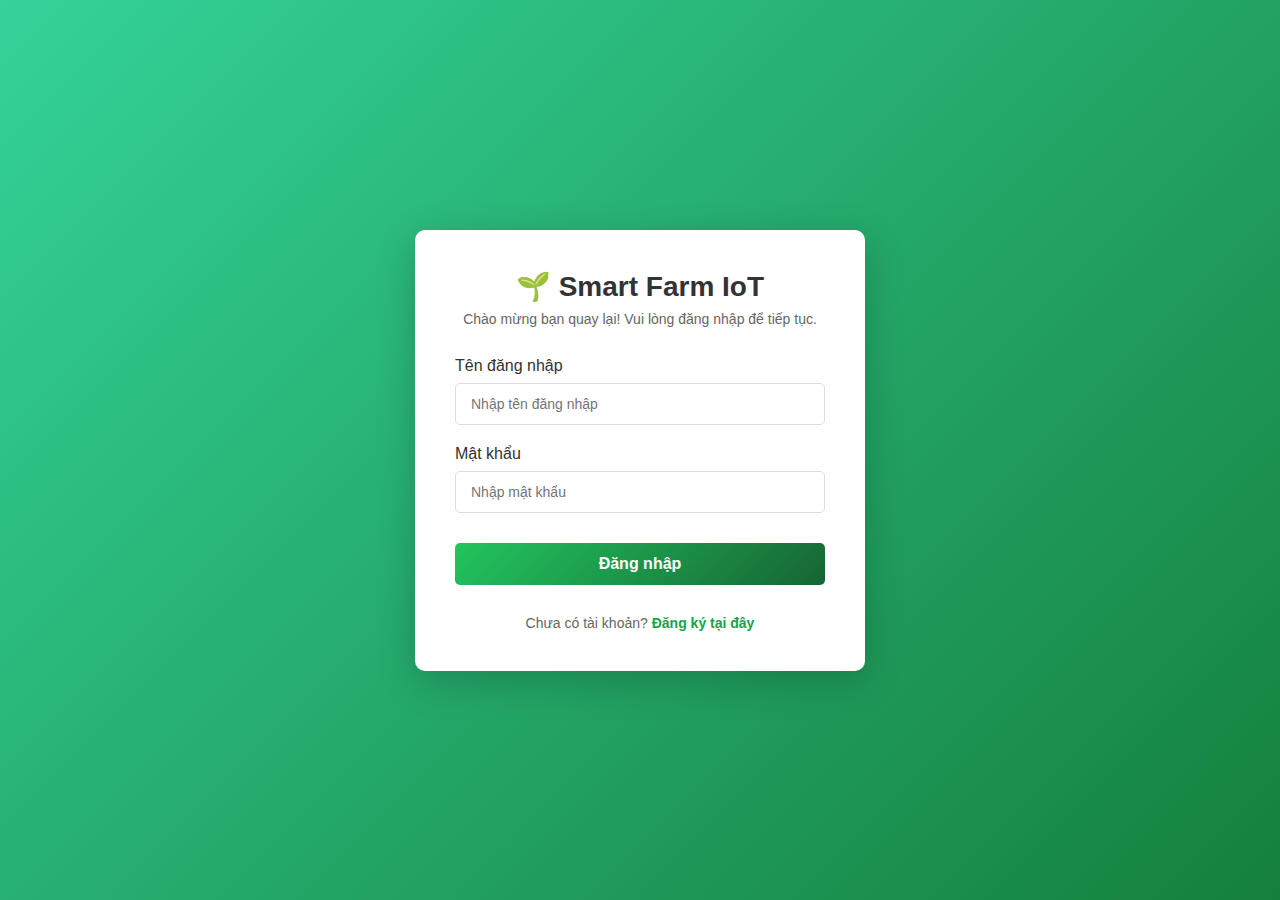
<file: wwwroot/index.html>
<!DOCTYPE html>
<html lang="en">
<head>
    <meta charset="UTF-8">
    <meta name="viewport" content="width=device-width, initial-scale=1.0">
    <title>Smart Farm IoT Dashboard</title>
    <link rel="stylesheet" href="css/dashboard.css">
</head>
<body>
    <header>
        <h1>Smart Farm IoT Monitoring System</h1>
        <div class="header-controls">
            <button id="devicesBtn" class="btn-primary" onclick="goToDevices()">🔧 Device Management</button>
            <button id="automationBtn" class="btn-primary" onclick="goToAutomation()">⚙️ Automation</button>
            <button id="chartsBtn" class="btn-primary" onclick="goToCharts()">📊 Analytics</button>
            <button id="healthBtn" class="btn-primary" onclick="goToHealth()">🩺 System Health</button>
            <button id="refreshBtn" class="btn-primary">Refresh Data</button>
            <span id="lastUpdate">Last updated: Never</span>
        </div>
    </header>

    <main>
        <div class="dashboard-grid">
            <!-- Key Performance Indicators -->
            <section class="card kpi-section">
                <h2>Key Performance Indicators</h2>
                <div class="kpi-grid">
                    <div class="kpi-card">
                        <div class="kpi-header">
                            <span class="kpi-label">System Health</span>
                            <span class="kpi-value" id="systemHealth">--</span>
                        </div>
                        <div class="kpi-bar">
                            <div class="kpi-progress" id="systemHealthBar"></div>
                        </div>
                        <span class="kpi-subtitle" id="systemHealthStatus">Calculating...</span>
                    </div>
                    <div class="kpi-card">
                        <div class="kpi-header">
                            <span class="kpi-label">Avg pH Level</span>
                            <span class="kpi-value" id="avgPh">--</span>
                        </div>
                        <div class="kpi-subtitle" id="phStatus">No data</div>
                    </div>
                    <div class="kpi-card">
                        <div class="kpi-header">
                            <span class="kpi-label">Avg TDS (ppm)</span>
                            <span class="kpi-value" id="avgTds">--</span>
                        </div>
                        <div class="kpi-subtitle" id="tdsStatus">No data</div>
                    </div>
                    <div class="kpi-card">
                        <div class="kpi-header">
                            <span class="kpi-label">Avg Temperature</span>
                            <span class="kpi-value" id="avgTemp">--°C</span>
                        </div>
                        <div class="kpi-subtitle" id="tempStatus">No data</div>
                    </div>
                </div>
            </section>

            <!-- System Overview -->
            <section class="card overview-card">
                <h2>System Overview</h2>
                <div class="stats-grid">
                    <div class="stat-item">
                        <span class="stat-value" id="totalDevices">0</span>
                        <span class="stat-label">Total Devices</span>
                    </div>
                    <div class="stat-item">
                        <span class="stat-value" id="activeDevices">0</span>
                        <span class="stat-label">Active Devices</span>
                    </div>
                    <div class="stat-item">
                        <span class="stat-value" id="activeAlerts">0</span>
                        <span class="stat-label">Active Alerts</span>
                    </div>
                </div>
            </section>

            <!-- Device Status -->
            <section class="card devices-card">
                <h2>Device Status & Health</h2>
                <div class="device-health-legend">
                    <span class="legend-item"><span class="legend-dot healthy"></span>Healthy</span>
                    <span class="legend-item"><span class="legend-dot warning"></span>Warning</span>
                    <span class="legend-item"><span class="legend-dot critical"></span>Critical</span>
                    <span class="legend-item"><span class="legend-dot offline"></span>Offline</span>
                </div>
                <div id="devicesContainer" class="devices-grid">
                    <!-- Devices will be loaded here -->
                </div>
            </section>

            <!-- Active Alerts -->
            <section class="card alerts-card">
                <h2>Active Alerts</h2>
                <div id="alertsContainer" class="alerts-list">
                    <!-- Alerts will be loaded here -->
                </div>
            </section>

            <!-- Manual Control -->
            <section class="card control-card">
                <h2>Manual Control</h2>
                <form id="controlForm" class="control-form">
                    <div class="form-group">
                        <label for="deviceSelect">Device:</label>
                        <select id="deviceSelect" required>
                            <option value="">Select Device</option>
                        </select>
                    </div>
                    <div class="form-group">
                        <label for="actuatorSelect">Actuator:</label>
                        <select id="actuatorSelect" required>
                            <option value="">Select Actuator</option>
                            <option value="0">Pump</option>
                            <option value="1">Fan</option>
                            <option value="2">Light</option>
                            <option value="3">Heater</option>
                        </select>
                    </div>
                    <div class="form-group">
                        <label for="actionSelect">Action:</label>
                        <select id="actionSelect" required>
                            <option value="">Select Action</option>
                            <option value="ON">Turn ON</option>
                            <option value="OFF">Turn OFF</option>
                        </select>
                    </div>
                    <div class="form-group">
                        <label for="reasonInput">Reason:</label>
                        <input type="text" id="reasonInput" placeholder="Optional reason">
                    </div>
                    <button type="submit" class="btn-primary">Send Command</button>
                </form>
            </section>
        </div>
    </main>

    <!-- Device Details Modal -->
    <div id="deviceModal" class="modal">
        <div class="modal-content">
            <span class="close">&times;</span>
            <h2 id="deviceModalTitle">Device Details</h2>
            <div id="deviceModalContent">
                <!-- Device details will be loaded here -->
            </div>
        </div>
    </div>

    <script src="js/dashboard.js"></script>
</body>
</html>
</file>
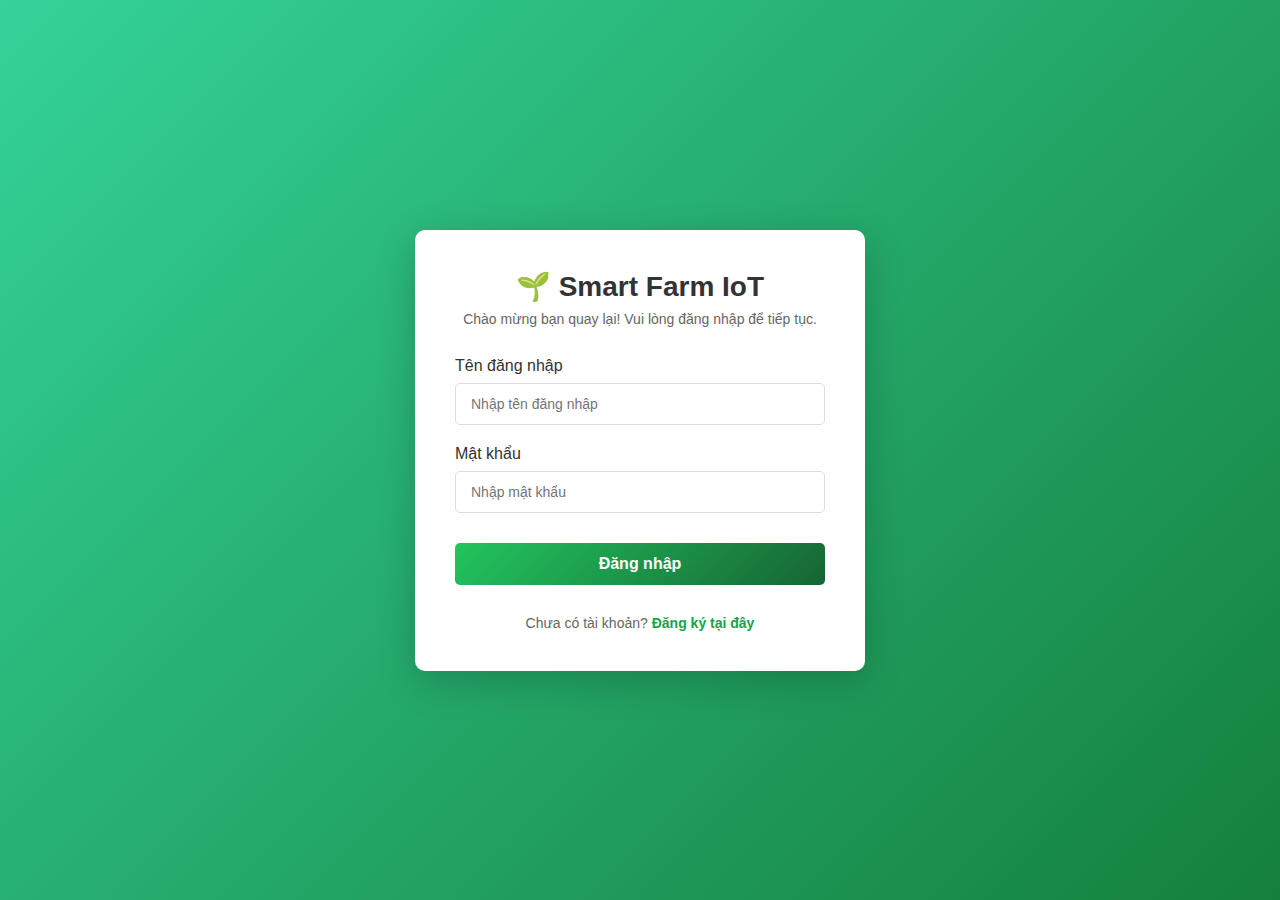
<file: wwwroot/login.html>
<!DOCTYPE html>
<html lang="vi">
<head>
    <meta charset="UTF-8">
    <meta name="viewport" content="width=device-width, initial-scale=1.0">
    <title>Smart Farm IoT - Đăng nhập</title>
    <style>
        * {
            margin: 0;
            padding: 0;
            box-sizing: border-box;
        }

        body {
            font-family: 'Segoe UI', Tahoma, Geneva, Verdana, sans-serif;
            background: linear-gradient(135deg, #34d399 0%, #15803d 100%);
            min-height: 100vh;
            display: flex;
            justify-content: center;
            align-items: center;
        }

        .auth-container {
            background: white;
            border-radius: 10px;
            box-shadow: 0 10px 40px rgba(0, 0, 0, 0.2);
            width: 100%;
            max-width: 450px;
            padding: 40px;
        }

        .auth-header {
            text-align: center;
            margin-bottom: 30px;
        }

        .auth-header h1 {
            color: #333;
            font-size: 28px;
            margin-bottom: 8px;
        }

        .auth-header p {
            color: #666;
            font-size: 14px;
        }

        .form-group {
            margin-bottom: 20px;
        }

        label {
            display: block;
            margin-bottom: 8px;
            color: #333;
            font-weight: 500;
        }

        input {
            width: 100%;
            padding: 12px 15px;
            border: 1px solid #ddd;
            border-radius: 5px;
            font-size: 14px;
            transition: border-color 0.3s;
        }

        input:focus {
            outline: none;
            border-color: #22c55e;
            box-shadow: 0 0 0 3px rgba(34, 197, 94, 0.15);
        }

        .btn {
            width: 100%;
            padding: 12px 15px;
            border: none;
            border-radius: 5px;
            font-size: 16px;
            font-weight: 600;
            cursor: pointer;
            transition: background 0.3s;
        }

        .btn-primary {
            background: linear-gradient(135deg, #22c55e 0%, #166534 100%);
            color: white;
            margin: 10px 0;
        }

        .btn-primary:hover {
            opacity: 0.9;
        }

        .btn-secondary {
            background: white;
            color: #16a34a;
            border: 2px solid #16a34a;
        }

        .btn-secondary:hover {
            background: #f5f5f5;
        }

        .auth-toggle {
            text-align: center;
            margin-top: 20px;
            color: #666;
            font-size: 14px;
        }

        .auth-toggle a {
            color: #16a34a;
            text-decoration: none;
            cursor: pointer;
            font-weight: 600;
        }

        .auth-toggle a:hover {
            text-decoration: underline;
        }

        .error-message {
            background: #fee;
            color: #c33;
            padding: 12px 15px;
            border-radius: 5px;
            margin-bottom: 20px;
            display: none;
            border-left: 4px solid #c33;
        }

        .success-message {
            background: #efe;
            color: #3c3;
            padding: 12px 15px;
            border-radius: 5px;
            margin-bottom: 20px;
            display: none;
            border-left: 4px solid #3c3;
        }

        .loading {
            display: none;
            text-align: center;
            color: #999;
            font-size: 12px;
        }
    </style>
</head>
<body>
    <div class="auth-container">
        <!-- Login Form -->
        <div id="loginForm" class="login-form">
            <div class="auth-header">
                <h1>🌱 Smart Farm IoT</h1>
                <p>Chào mừng bạn quay lại! Vui lòng đăng nhập để tiếp tục.</p>
            </div>

            <div class="error-message" id="loginError"></div>
            <div class="success-message" id="loginSuccess"></div>

            <form id="loginSubmit">
                <div class="form-group">
                    <label for="loginUsername">Tên đăng nhập</label>
                    <input type="text" id="loginUsername" placeholder="Nhập tên đăng nhập" required>
                </div>

                <div class="form-group">
                    <label for="loginPassword">Mật khẩu</label>
                    <input type="password" id="loginPassword" placeholder="Nhập mật khẩu" required>
                </div>

                <button type="submit" class="btn btn-primary">Đăng nhập</button>
                <div class="loading" id="loginLoading">Đang đăng nhập...</div>
            </form>

            <div class="auth-toggle">
                Chưa có tài khoản? <a href="register.html">Đăng ký tại đây</a>
            </div>
        </div>
    </div>

    <script>
        const API_URL = `${window.location.origin}/api`;

        // Check if already logged in
        window.addEventListener('load', () => {
            const token = localStorage.getItem('token');
            if (token) {
                window.location.href = 'index.html';
            }
        });

        // Login
        document.getElementById('loginSubmit').addEventListener('submit', async (e) => {
            e.preventDefault();
            const username = document.getElementById('loginUsername').value;
            const password = document.getElementById('loginPassword').value;

            if (!username.trim() || !password) {
                showError('loginError', 'Vui lòng nhập đầy đủ tên đăng nhập và mật khẩu');
                return;
            }

            document.getElementById('loginLoading').style.display = 'block';
            document.getElementById('loginError').style.display = 'none';

            try {
                const response = await fetch(`${API_URL}/authentication/login`, {
                    method: 'POST',
                    headers: {
                        'Content-Type': 'application/json'
                    },
                    body: JSON.stringify({ username, password })
                });

                const data = await response.json();

                if (data.success) {
                    localStorage.setItem('token', data.token);
                    localStorage.setItem('username', data.username);
                    localStorage.setItem('role', data.role);
                    localStorage.setItem('userId', data.userId);
                    window.location.href = 'index.html';
                } else {
                    showError('loginError', data.message || 'Đăng nhập thất bại');
                }
            } catch (error) {
                showError('loginError', 'Lỗi kết nối. Vui lòng thử lại.');
                console.error('Login error:', error);
            } finally {
                document.getElementById('loginLoading').style.display = 'none';
            }
        });

        function showError(elementId, message) {
            const element = document.getElementById(elementId);
            element.textContent = message;
            element.style.display = 'block';
        }

        function showSuccess(elementId, message) {
            const element = document.getElementById(elementId);
            element.textContent = message;
            element.style.display = 'block';
        }
    </script>
</body>
</html>
</file>
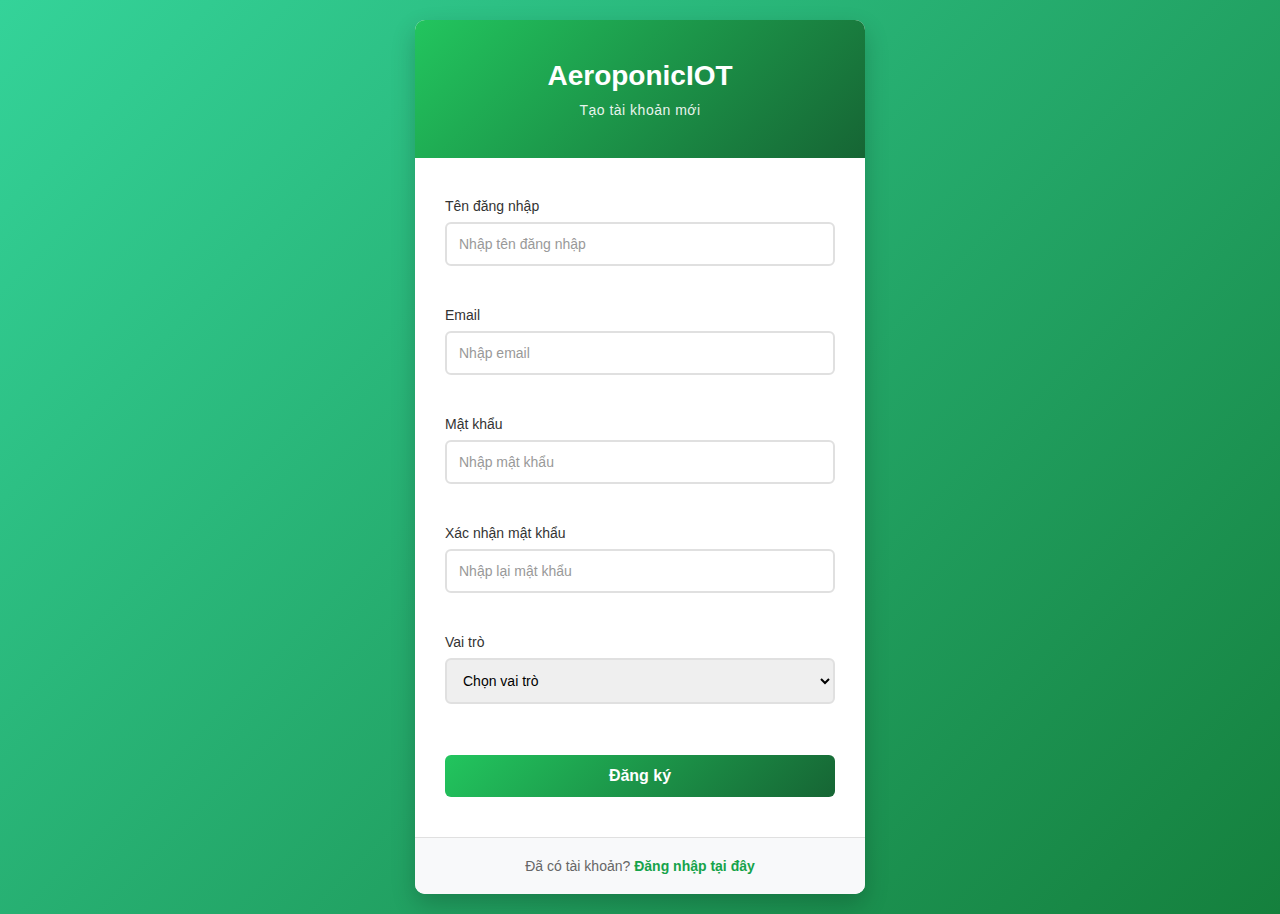
<file: wwwroot/register.html>
<!DOCTYPE html>
<html lang="vi">

<head>
    <meta charset="UTF-8">
    <meta name="viewport" content="width=device-width, initial-scale=1.0">
    <title>Đăng ký - AeroponicIOT</title>
    <link rel="stylesheet" href="css/register.css">
</head>

<body>
    <div class="register-container">
        <div class="register-card">
            <div class="register-header">
                <h1>AeroponicIOT</h1>
                <p>Tạo tài khoản mới</p>
            </div>

            <form id="registerForm" class="register-form">
                <div class="form-group">
                    <label for="username">Tên đăng nhập</label>
                    <input type="text" id="username" name="username" required placeholder="Nhập tên đăng nhập">
                    <span class="error-message" id="usernameError"></span>
                </div>

                <div class="form-group">
                    <label for="email">Email</label>
                    <input type="email" id="email" name="email" required placeholder="Nhập email">
                    <span class="error-message" id="emailError"></span>
                </div>

                <div class="form-group">
                    <label for="password">Mật khẩu</label>
                    <input type="password" id="password" name="password" required placeholder="Nhập mật khẩu">
                    <span class="error-message" id="passwordError"></span>
                </div>

                <div class="form-group">
                    <label for="confirmPassword">Xác nhận mật khẩu</label>
                    <input type="password" id="confirmPassword" name="confirmPassword" required
                        placeholder="Nhập lại mật khẩu">
                    <span class="error-message" id="confirmPasswordError"></span>
                </div>

                <div class="form-group">
                    <label for="role">Vai trò</label>
                    <select id="role" name="role" required>
                        <option value="">Chọn vai trò</option>
                        <option value="Farmer">Nông dân</option>
                        <option value="Admin">Admin</option>
                    </select>
                    <span class="error-message" id="roleError"></span>
                </div>

                <div id="successMessage" class="success-message" style="display: none;">
                    <span id="successText"></span>
                </div>

                <div id="errorMessage" class="error-message-box" style="display: none;">
                    <span id="errorText"></span>
                </div>

                <button type="submit" class="btn-register">Đăng ký</button>
            </form>

            <div class="register-footer">
                <p>Đã có tài khoản? <a href="login.html">Đăng nhập tại đây</a></p>
            </div>
        </div>
    </div>

    <script>
        document.getElementById('registerForm').addEventListener('submit', async (e) => {
            e.preventDefault();

            // Clear previous messages
            document.getElementById('successMessage').style.display = 'none';
            document.getElementById('errorMessage').style.display = 'none';
            clearErrors();

            // Get form values
            const username = document.getElementById('username').value.trim();
            const email = document.getElementById('email').value.trim();
            const password = document.getElementById('password').value;
            const confirmPassword = document.getElementById('confirmPassword').value;
            const role = document.getElementById('role').value;

            // Validate inputs
            let isValid = true;

            if (!username || username.length < 3) {
                showError('usernameError', 'Tên đăng nhập phải có ít nhất 3 ký tự');
                isValid = false;
            }

            if (!email || !isValidEmail(email)) {
                showError('emailError', 'Vui lòng nhập địa chỉ email hợp lệ');
                isValid = false;
            }

            if (!password || password.length < 6) {
                showError('passwordError', 'Mật khẩu phải có ít nhất 6 ký tự');
                isValid = false;
            }

            if (password !== confirmPassword) {
                showError('confirmPasswordError', 'Mật khẩu xác nhận không khớp');
                isValid = false;
            }

            if (!role) {
                showError('roleError', 'Vui lòng chọn vai trò');
                isValid = false;
            }

            if (!isValid) return;

            try {
                const response = await fetch(`${window.location.origin}/api/authentication/register`, {
                    method: 'POST',
                    headers: {
                        'Content-Type': 'application/json'
                    },
                    body: JSON.stringify({
                        username: username,
                        email: email,
                        password: password,
                        role: role
                    })
                });

                const data = await response.json();

                if (response.ok && data.success) {
                    document.getElementById('successText').textContent = data.message || 'Đăng ký thành công! Đang chuyển sang trang đăng nhập...';
                    document.getElementById('successMessage').style.display = 'block';
                    document.getElementById('registerForm').reset();

                    // Redirect to login after 2 seconds
                    setTimeout(() => {
                        window.location.href = 'login.html';
                    }, 2000);
                } else {
                    document.getElementById('errorText').textContent = data.message || 'Đăng ký thất bại. Vui lòng thử lại.';
                    document.getElementById('errorMessage').style.display = 'block';
                }
            } catch (error) {
                console.error('Registration error:', error);
                document.getElementById('errorText').textContent = 'Đã xảy ra lỗi. Vui lòng thử lại.';
                document.getElementById('errorMessage').style.display = 'block';
            }
        });

        function showError(elementId, message) {
            document.getElementById(elementId).textContent = message;
        }

        function clearErrors() {
            document.querySelectorAll('.error-message').forEach(el => {
                el.textContent = '';
            });
        }

        function isValidEmail(email) {
            const emailRegex = /^[^\s@]+@[^\s@]+\.[^\s@]+$/;
            return emailRegex.test(email);
        }
    </script>
</body>

</html>
</file>
<file: wwwroot/css/register.css>
* {
    margin: 0;
    padding: 0;
    box-sizing: border-box;
}

body {
    font-family: 'Segoe UI', Tahoma, Geneva, Verdana, sans-serif;
    background: linear-gradient(135deg, #34d399 0%, #15803d 100%);
    min-height: 100vh;
    display: flex;
    justify-content: center;
    align-items: center;
    padding: 20px;
}

.register-container {
    width: 100%;
    max-width: 450px;
}

.register-card {
    background: white;
    border-radius: 10px;
    box-shadow: 0 10px 25px rgba(0, 0, 0, 0.2);
    overflow: hidden;
}

.register-header {
    background: linear-gradient(135deg, #22c55e 0%, #166534 100%);
    color: white;
    padding: 40px 30px;
    text-align: center;
}

.register-header h1 {
    font-size: 28px;
    margin-bottom: 10px;
    font-weight: 700;
}

.register-header p {
    font-size: 14px;
    opacity: 0.9;
    letter-spacing: 0.5px;
}

.register-form {
    padding: 40px 30px;
}

.form-group {
    margin-bottom: 20px;
}

.form-group label {
    display: block;
    margin-bottom: 8px;
    font-weight: 500;
    color: #333;
    font-size: 14px;
}

.form-group input,
.form-group select {
    width: 100%;
    padding: 12px;
    border: 2px solid #e0e0e0;
    border-radius: 6px;
    font-size: 14px;
    transition: all 0.3s ease;
    font-family: inherit;
}

.form-group input:focus,
.form-group select:focus {
    outline: none;
    border-color: #22c55e;
    box-shadow: 0 0 0 3px rgba(34, 197, 94, 0.15);
}

.form-group input::placeholder {
    color: #999;
}

.error-message {
    display: block;
    color: #e74c3c;
    font-size: 12px;
    margin-top: 5px;
    min-height: 16px;
}

.error-message-box {
    background: #ffe6e6;
    border: 1px solid #e74c3c;
    color: #c0392b;
    padding: 12px;
    border-radius: 6px;
    margin-bottom: 20px;
    font-size: 14px;
}

.success-message {
    background: #d4edda;
    border: 1px solid #28a745;
    color: #155724;
    padding: 12px;
    border-radius: 6px;
    margin-bottom: 20px;
    font-size: 14px;
}

.btn-register {
    width: 100%;
    padding: 12px;
    background: linear-gradient(135deg, #22c55e 0%, #166534 100%);
    color: white;
    border: none;
    border-radius: 6px;
    font-size: 16px;
    font-weight: 600;
    cursor: pointer;
    transition: all 0.3s ease;
    margin-top: 10px;
}

.btn-register:hover {
    transform: translateY(-2px);
    box-shadow: 0 8px 20px rgba(34, 197, 94, 0.35);
}

.btn-register:active {
    transform: translateY(0);
}

.register-footer {
    padding: 20px 30px;
    background: #f8f9fa;
    text-align: center;
    border-top: 1px solid #e0e0e0;
}

.register-footer p {
    color: #666;
    font-size: 14px;
}

.register-footer a {
    color: #16a34a;
    text-decoration: none;
    font-weight: 600;
    transition: color 0.3s ease;
}

.register-footer a:hover {
    color: #166534;
    text-decoration: underline;
}

/* Responsive design */
@media (max-width: 480px) {
    .register-card {
        border-radius: 0;
    }

    .register-header {
        padding: 30px 20px;
    }

    .register-header h1 {
        font-size: 24px;
    }

    .register-form {
        padding: 30px 20px;
    }

    .register-footer {
        padding: 15px 20px;
    }
}
</file>
<file: wwwroot/css/dashboard.css>
/* Reset and base styles */
* {
    margin: 0;
    padding: 0;
    box-sizing: border-box;
}

body {
    font-family: 'Segoe UI', Tahoma, Geneva, Verdana, sans-serif;
    background-color: #f5f5f5;
    color: #333;
    line-height: 1.6;
}

header {
    background: linear-gradient(135deg, #22c55e 0%, #166534 100%);
    color: white;
    padding: 1rem 2rem;
    box-shadow: 0 2px 10px rgba(0,0,0,0.1);
}

header h1 {
    margin-bottom: 0.5rem;
}

.header-controls {
    display: flex;
    justify-content: space-between;
    align-items: center;
    margin-top: 1rem;
    gap: 2rem;
}

.user-info {
    display: flex;
    align-items: center;
    gap: 1rem;
    font-size: 0.9rem;
}

.user-info small {
    opacity: 0.9;
    font-size: 0.8rem;
}

.notification-bell {
    position: relative;
}

.bell-button {
    background: none;
    border: none;
    color: white;
    font-size: 1.5rem;
    cursor: pointer;
    position: relative;
    padding: 0;
    transition: opacity 0.3s;
}

.bell-button:hover {
    opacity: 0.8;
}

.sound-toggle {
    background: none;
    border: none;
    color: white;
    font-size: 1.3rem;
    cursor: pointer;
    padding: 0;
    transition: opacity 0.3s;
    margin-left: 0.5rem;
}

.sound-toggle:hover {
    opacity: 0.8;
}

.notification-badge {
    position: absolute;
    top: -8px;
    right: -8px;
    background: #ff4444;
    color: white;
    border-radius: 50%;
    width: 20px;
    height: 20px;
    display: flex;
    align-items: center;
    justify-content: center;
    font-size: 0.75rem;
    font-weight: bold;
}

.notification-dropdown {
    position: absolute;
    top: 40px;
    left: -300px;
    width: 350px;
    background: white;
    border-radius: 8px;
    box-shadow: 0 4px 20px rgba(0, 0, 0, 0.2);
    z-index: 1000;
    max-height: 500px;
    overflow-y: auto;
    border: 1px solid #ddd;
}

.notification-header {
    padding: 15px;
    border-bottom: 1px solid #eee;
    display: flex;
    justify-content: space-between;
    align-items: center;
    background: #f9f9f9;
    border-radius: 8px 8px 0 0;
}

.notification-header h3 {
    margin: 0;
    font-size: 1rem;
    color: #333;
}

.clear-btn {
    background: none;
    border: none;
    color: #16a34a;
    cursor: pointer;
    font-size: 0.8rem;
    text-decoration: underline;
}

.notifications-list {
    padding: 0;
}

.notification-item {
    padding: 12px 15px;
    border-bottom: 1px solid #eee;
    display: flex;
    justify-content: space-between;
    align-items: flex-start;
    gap: 10px;
    cursor: pointer;
    transition: background-color 0.2s;
}

.notification-item:hover {
    background-color: #f9f9f9;
}

.notification-item.notification-alert {
    border-left: 4px solid #dc3545;
    background-color: #fff5f5;
}

.notification-item.notification-warning {
    border-left: 4px solid #ffc107;
    background-color: #fffbf0;
}

.notification-item.notification-error {
    border-left: 4px solid #dc3545;
    background-color: #fff5f5;
}

.notification-item.notification-info {
    border-left: 4px solid #22c55e;
    background-color: #f0fff4;
}

.notification-content {
    flex: 1;
}

.notification-content h4 {
    margin: 0 0 5px 0;
    font-size: 0.95rem;
    color: #333;
}

.notification-content p {
    margin: 0 0 5px 0;
    font-size: 0.85rem;
    color: #666;
}

.notification-content small {
    color: #999;
    font-size: 0.8rem;
}

.mark-read-btn {
    background: #22c55e;
    color: white;
    border: none;
    border-radius: 50%;
    width: 24px;
    height: 24px;
    cursor: pointer;
    font-size: 0.9rem;
    display: flex;
    align-items: center;
    justify-content: center;
    transition: background-color 0.2s;
}

.mark-read-btn:hover {
    background-color: #166534;
}

.no-notifications {
    padding: 20px;
    text-align: center;
    color: #999;
    font-size: 0.9rem;
}


.btn-secondary {
    background-color: rgba(255, 255, 255, 0.2);
    color: white;
    border: 1px solid white;
    padding: 0.5rem 1rem;
    border-radius: 4px;
    cursor: pointer;
    font-size: 0.9rem;
    transition: background-color 0.3s;
}

.btn-secondary:hover {
    background-color: rgba(255, 255, 255, 0.3);
}

.btn-primary {
    background-color: #4CAF50;
    color: white;
    border: none;
    padding: 0.5rem 1rem;
    border-radius: 4px;
    cursor: pointer;
    font-size: 0.9rem;
    transition: background-color 0.3s;
}

.btn-primary:hover {
    background-color: #45a049;
}

.btn-soft-green {
    background: #8cd784;
    color: #ffffff;
    border: 1px solid rgba(255, 255, 255, 0.22);
}

.btn-soft-green:hover {
    background: #79cc70;
}

main {
    padding: 2rem;
    max-width: 1400px;
    margin: 0 auto;
}

.garden-toolbar {
    max-width: 1400px;
    margin: 1rem auto 0;
    padding: 0 2rem;
    display: flex;
    justify-content: space-between;
    align-items: end;
    gap: 1rem;
}

.garden-selector-wrap {
    display: flex;
    flex-direction: column;
    gap: 0.4rem;
    min-width: 280px;
}

.garden-selector-wrap label {
    font-size: 0.9rem;
    font-weight: 600;
    color: #333;
}

.garden-selector-wrap select {
    padding: 0.5rem;
    border: 1px solid #ddd;
    border-radius: 4px;
    font-size: 0.95rem;
}

.garden-selector-wrap select:focus {
    outline: none;
    border-color: #22c55e;
}

.dashboard-grid {
    display: grid;
    grid-template-columns: repeat(auto-fit, minmax(400px, 1fr));
    gap: 2rem;
}

.card {
    background: white;
    border-radius: 8px;
    box-shadow: 0 2px 10px rgba(0,0,0,0.1);
    padding: 1.5rem;
    margin-bottom: 1rem;
}

.card h2 {
    margin-bottom: 1rem;
    color: #333;
    border-bottom: 2px solid #22c55e;
    padding-bottom: 0.5rem;
}

/* KPI */
.kpi-grid {
    display: grid;
    grid-template-columns: 1fr;
    gap: 0.75rem;
}

.kpi-card {
    background: linear-gradient(135deg, #c9dfcf 0%, #c2d9c8 100%);
    border: 1px solid #a6d9b7;
    border-radius: 10px;
    padding: 0.75rem 0.85rem;
}

.kpi-header {
    display: flex;
    flex-direction: column;
    align-items: flex-start;
    gap: 0.3rem;
}

.kpi-label {
    font-weight: 700;
    color: #1a5a39;
    font-size: 0.95rem;
}

.kpi-value {
    font-size: 1.15rem;
    font-weight: 800;
    color: #114b2f;
    white-space: normal;
    overflow-wrap: anywhere;
}

.kpi-subtitle {
    margin-top: 0.2rem;
    color: #1f2f2c;
    font-size: 0.82rem;
}

/* Overview Card */
.stats-grid {
    display: grid;
    grid-template-columns: repeat(auto-fit, minmax(120px, 1fr));
    gap: 1rem;
}

.stat-item {
    text-align: center;
    padding: 1rem;
    background: #f8f9fa;
    border-radius: 6px;
}

.stat-value {
    display: block;
    font-size: 2rem;
    font-weight: bold;
    color: #16a34a;
}

.stat-label {
    font-size: 0.9rem;
    color: #666;
}

/* Device Status */
.devices-grid {
    display: grid;
    gap: 1rem;
}

.device-card {
    border: 1px solid #ddd;
    border-radius: 6px;
    padding: 1rem;
    background: #fafafa;
    transition: box-shadow 0.3s;
}

.device-card:hover {
    box-shadow: 0 4px 15px rgba(0,0,0,0.1);
}

.device-header {
    display: flex;
    justify-content: space-between;
    align-items: center;
    margin-bottom: 0.5rem;
}

.device-name {
    font-weight: bold;
    color: #333;
}

.device-status {
    padding: 0.25rem 0.5rem;
    border-radius: 12px;
    font-size: 0.8rem;
    font-weight: bold;
}

.status-active {
    background-color: #4CAF50;
    color: white;
}

.status-inactive {
    background-color: #f44336;
    color: white;
}

.device-mac {
    color: #666;
    font-size: 0.9rem;
    margin-bottom: 0.5rem;
}

.device-crop {
    color: #888;
    font-size: 0.9rem;
    margin-bottom: 1rem;
}

.sensor-grid {
    display: grid;
    grid-template-columns: repeat(auto-fit, minmax(100px, 1fr));
    gap: 0.5rem;
}

.sensor-item {
    text-align: center;
    padding: 0.5rem;
    background: white;
    border-radius: 4px;
    border: 1px solid #eee;
}

.sensor-label {
    font-size: 0.8rem;
    color: #666;
    margin-bottom: 0.25rem;
}

.sensor-value {
    font-weight: bold;
    color: #333;
}

.device-actions {
    margin-top: 1rem;
    text-align: center;
}

.btn-secondary {
    background-color: #22c55e;
    color: white;
    border: none;
    padding: 0.4rem 0.8rem;
    border-radius: 4px;
    cursor: pointer;
    font-size: 0.8rem;
    margin: 0 0.25rem;
    transition: background-color 0.3s;
}

.btn-secondary:hover {
    background-color: #166534;
}

/* Alerts */
.alerts-list {
    max-height: 300px;
    overflow-y: auto;
}

.alert-item {
    padding: 0.75rem;
    border-left: 4px solid;
    margin-bottom: 0.5rem;
    background: #f8f9fa;
    border-radius: 4px;
}

.alert-warning {
    border-left-color: #ff9800;
}

.alert-error {
    border-left-color: #f44336;
}

.alert-info {
    border-left-color: #22c55e;
}

.alert-title {
    font-weight: bold;
    margin-bottom: 0.25rem;
}

.alert-message {
    font-size: 0.9rem;
    color: #666;
}

.alert-timestamp {
    font-size: 0.8rem;
    color: #999;
    margin-top: 0.25rem;
}

/* Manual Control */
.control-form {
    display: grid;
    gap: 0.75rem;
}

.control-card .form-group label {
    margin-bottom: 0.35rem;
    font-size: 0.95rem;
}

.control-card .form-group select,
.control-card .form-group input {
    padding: 0.45rem 0.55rem;
    font-size: 0.95rem;
}

.manual-actuator-grid {
    margin-top: 0.8rem;
    display: grid;
    grid-template-columns: repeat(auto-fit, minmax(150px, 1fr));
    gap: 0.7rem;
}

.manual-actuator-card {
    background: linear-gradient(135deg, #c9dfcf 0%, #c2d9c8 100%);
    border: 1px solid #a6d9b7;
    border-radius: 12px;
    padding: 0.7rem;
    color: #1a5a39;
    display: flex;
    flex-direction: column;
    gap: 0.35rem;
    min-height: 118px;
}

.actuator-icon {
    font-size: 1rem;
    line-height: 1;
}

.actuator-name {
    font-size: 0.95rem;
    font-weight: 600;
}

.actuator-status {
    margin-top: auto;
    font-size: 1.25rem;
    font-weight: 700;
    color: #114b2f;
}

.actuator-toggle {
    width: 56px;
    height: 32px;
    border: 1px solid #9ec9ac;
    border-radius: 999px;
    background: #d7e7dc;
    padding: 2px;
    cursor: pointer;
    position: relative;
    transition: background-color 0.2s ease;
    align-self: flex-end;
}

.toggle-knob {
    width: 26px;
    height: 26px;
    border-radius: 50%;
    background: #f6fffa;
    display: block;
    transform: translateX(0);
    transition: transform 0.2s ease;
}

.manual-actuator-card.is-on .actuator-toggle {
    background: #8ccfa3;
}

.manual-actuator-card.is-on .toggle-knob {
    transform: translateX(26px);
    background: #ffffff;
}

.manual-actuator-card.is-on .actuator-status {
    color: #0f4029;
}

.form-group {
    display: flex;
    flex-direction: column;
}

.form-group label {
    margin-bottom: 0.5rem;
    font-weight: bold;
    color: #333;
}

.form-group select,
.form-group input {
    padding: 0.5rem;
    border: 1px solid #ddd;
    border-radius: 4px;
    font-size: 1rem;
}

.form-group select:focus,
.form-group input:focus {
    outline: none;
    border-color: #22c55e;
}

/* Modal */
.modal {
    display: none;
    position: fixed;
    z-index: 1000;
    left: 0;
    top: 0;
    width: 100%;
    height: 100%;
    background-color: rgba(0,0,0,0.5);
}

.modal-content {
    background-color: white;
    margin: 5% auto;
    padding: 2rem;
    border-radius: 8px;
    width: 80%;
    max-width: 800px;
    max-height: 80vh;
    overflow-y: auto;
}

.garden-modal-content {
    width: 90%;
    max-width: 520px;
}

.profile-modal-content {
    width: 90%;
    max-width: 560px;
}

.profile-grid {
    display: grid;
    gap: 0.75rem;
}

.profile-item {
    display: grid;
    grid-template-columns: 170px 1fr;
    gap: 0.75rem;
    padding: 0.65rem 0.8rem;
    background: #f8f9fa;
    border-radius: 6px;
}

.profile-item .label {
    color: #4b5563;
    font-weight: 600;
}

.profile-item .value {
    color: #111827;
    overflow-wrap: anywhere;
}

.close {
    color: #aaa;
    float: right;
    font-size: 28px;
    font-weight: bold;
    cursor: pointer;
}

.close:hover {
    color: #333;
}

/* Responsive */
@media (max-width: 768px) {
    .garden-toolbar {
        padding: 0 1rem;
        flex-direction: column;
        align-items: stretch;
    }

    .garden-selector-wrap {
        min-width: 100%;
    }

    main {
        padding: 1rem;
    }

    .dashboard-grid {
        grid-template-columns: 1fr;
    }

    .stats-grid {
        grid-template-columns: repeat(3, 1fr);
    }

    .kpi-grid {
        grid-template-columns: 1fr;
    }

    .header-controls {
        flex-direction: column;
        gap: 1rem;
        align-items: stretch;
    }

    .profile-item {
        grid-template-columns: 1fr;
    }
}
</file>
